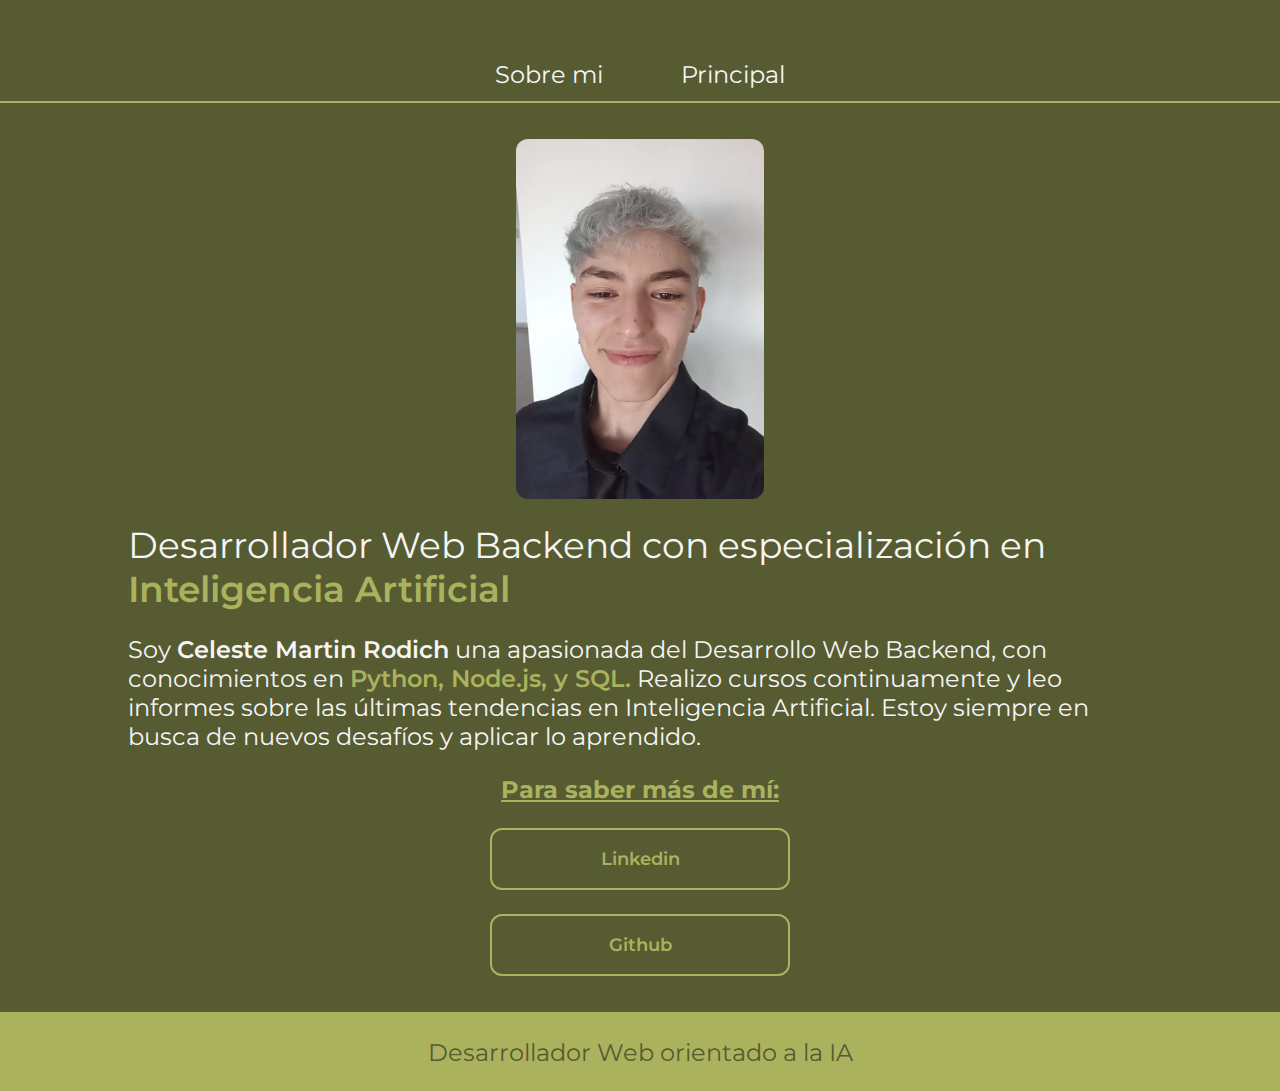
<file: index.html>
<!DOCTYPE html>
<html lang="en">
<head>
    <meta charset="UTF-8">
    <meta name="viewport" content="width=device-width, initial-scale=1.0">
    <link rel="stylesheet" href="styles.css">
    <link rel="preconnect" href="https://fonts.googleapis.com">
    <link rel="preconnect" href="https://fonts.gstatic.com" crossorigin>
    <link href="https://fonts.googleapis.com/css2?family=Montserrat:ital,wght@0,100..900;1,100..900&display=swap" rel="stylesheet">
    <title>Portafolio de Celeste</title>
</head>
<body>
    <header class="encabezado">
        <nav class="encabezado-principal">
            <a class="encabezado-links" href="sobre-mi.html">Sobre mi</a>
            <a class="encabezado-links" href="index.html">Principal</a>
        </nav>
    </header>
    <hr>
    <main class="cuerpo">
        <div class="cuerpo-principal">
            <h1 class="cuerpo-titulo">Desarrollador Web Backend con especialización en <strong class="parrafo-destacado-titulo">Inteligencia Artificial</strong></h1>
            <p class="cuerpo-parrafo">Soy <strong>Celeste Martin Rodich</strong> una apasionada del Desarrollo Web Backend, con conocimientos en <strong class="parrafo-destacado">Python, Node.js, y SQL.</strong> Realizo cursos continuamente y leo informes sobre las últimas tendencias en Inteligencia Artificial. Estoy siempre en busca de nuevos desafíos y aplicar lo aprendido.
            </p>
            <h2 class="cuerpo-subtitulo">Para saber más de mí:</h2>
            <a class="boton-redes" href="#">Linkedin</a>
            <a class="boton-redes" href="#">Github</a>
        </div>
        <img class="cuerpo-imagen" src="yo.jpeg" alt="Imagen mia">
    </main>
    <hr>
    <footer class="pie">
        <p class="pie-texto">Desarrollador Web orientado a la IA</p>
    </footer>
</body>
</html>
</file>
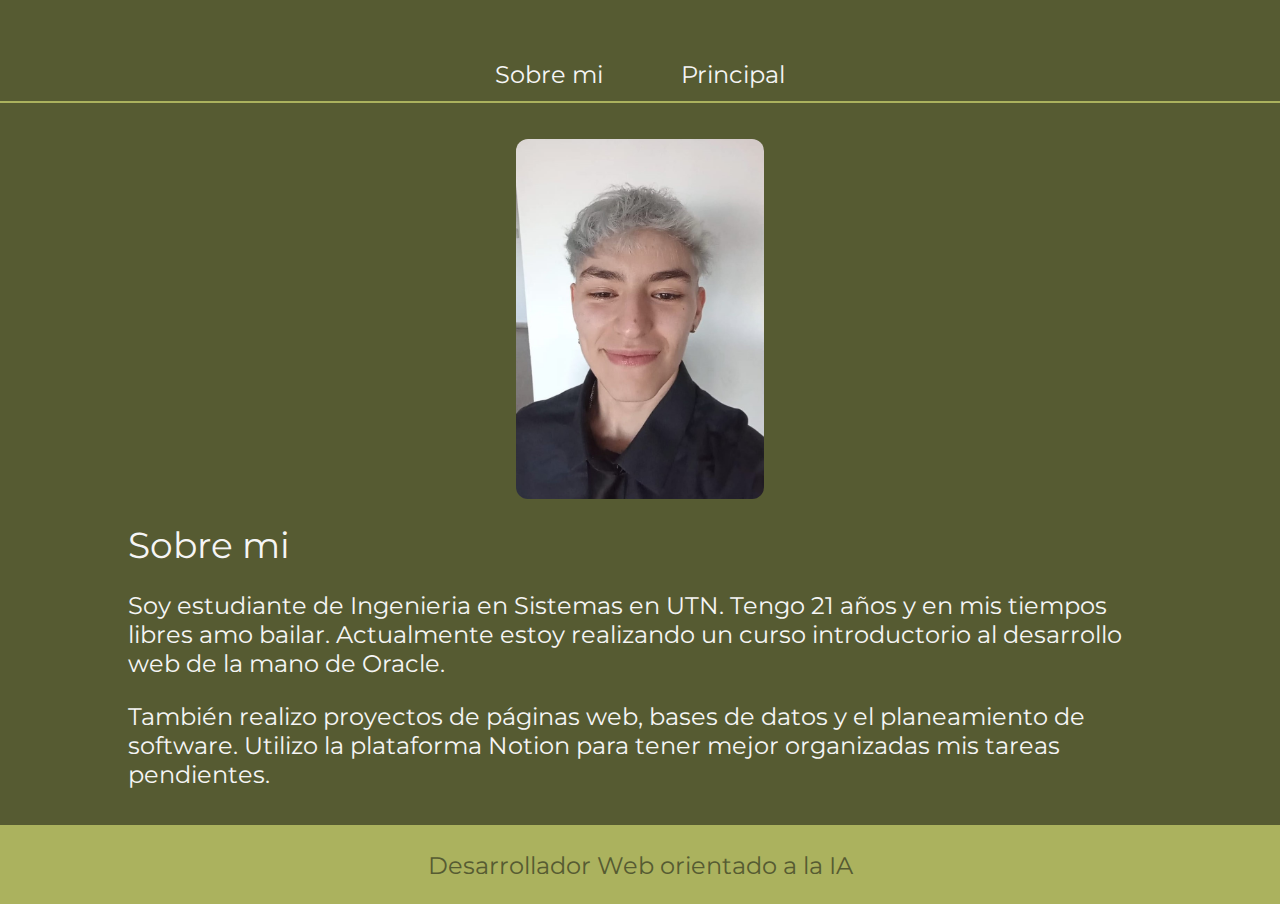
<file: sobre-mi.html>
<!DOCTYPE html>
<html lang="en">
<head>
    <meta charset="UTF-8">
    <meta name="viewport" content="width=device-width, initial-scale=1.0">
    <link rel="stylesheet" href="styles.css">
    <link rel="preconnect" href="https://fonts.googleapis.com">
    <link rel="preconnect" href="https://fonts.gstatic.com" crossorigin>
    <link href="https://fonts.googleapis.com/css2?family=Montserrat:ital,wght@0,100..900;1,100..900&display=swap" rel="stylesheet">
    <title>Portafolio de Celeste</title>
</head>
<body>
    <header class="encabezado">
        <nav class="encabezado-principal">
            <a class="encabezado-links" href="sobre-mi.html">Sobre mi</a>
            <a class="encabezado-links" href="index.html">Principal</a>
        </nav>
    </header>
    <hr>

    <main class="cuerpo">
        <div class="cuerpo-principal">
            <h1 class="cuerpo-titulo">Sobre mi</h1>
            <p class="cuerpo-parrafo">Soy estudiante de Ingenieria en Sistemas en UTN. Tengo 21 años y en mis tiempos libres amo bailar. Actualmente estoy realizando un curso introductorio al desarrollo web de la mano de Oracle.</p>
            <p class="cuerpo-parrafo">También realizo proyectos de páginas web, bases de datos y el planeamiento de software. Utilizo la plataforma Notion para tener mejor organizadas mis tareas pendientes.</p>
        </div>
        <img class="cuerpo-imagen" src="yo.jpeg" alt="Una foto de mí">


    </main>

    <hr>
    <footer class="pie">
        <p class="pie-texto">Desarrollador Web orientado a la IA</p>
    </footer>
</body>
</html>
</file>
<file: styles.css>
/* colores
claro -> #565B32
oscuro -> #ABB25E */

*{
    margin: 0;
    padding: 0;
    box-sizing: border-box;
    font-family: 'Montserrat', sans-serif;
    font-size: 12px;
}
a{
    text-decoration: none;
}
hr{
    border: 1px solid #ABB25E;
}

body{
    background-color: #565B32;
    color: #F5F5F5;
}

.encabezado{
    padding: 2rem 0 1rem 12rem;
}
.encabezado-principal{
    display: flex;
    gap: 3rem;
}
.encabezado-links{
    font-size: 2rem;
    color: #F5F5F5;
    font-weight: 400;
}
.encabezado-links:hover{
    opacity: .6;
}


.cuerpo{
    max-width: 80vw;
    margin: 0 auto 3rem auto;
    padding-top: 3rem;
    display: flex;
    gap: 2rem;
    align-items: center;
}
.cuerpo-principal{
    display: flex;
    flex-direction: column;
    gap: 2rem;
}
.cuerpo-titulo{
    font-size: 3rem;
    font-weight: 400;
}
.cuerpo-parrafo{
    font-size: 2rem;
}
strong{
    font-weight: 600;
    font-size: 2rem;
}
.parrafo-destacado{
    color: #ABB25E;
    font-size: 2rem;
}
.parrafo-destacado-titulo{
    color: #ABB25E;
    font-size: 3rem;
}
.cuerpo-subtitulo{
    color: #ABB25E;
    text-decoration: underline;
    font-size: 2rem;
    margin: auto;
}
.boton-redes{
    padding: 1.5rem;
    width: 300px;
    margin: auto;
    background-color: #565B32;
    border: 2px solid #ABB25E;
    color: #ABB25E;
    font-size: 1.5rem;
    font-weight: 600;
    text-align: center;
    border-radius: 1rem;
}
.boton-redes:hover{
    opacity: .5;
}
.cuerpo-imagen{
    border-radius: 1rem;
    max-width: 45vh;
}

.pie{
    background-color: #ABB25E;
    padding: 2rem;
    text-align: center;
}
.pie-texto{
    font-size: 2rem;
    color: #565B32;
}

@media ( max-width:1300px) {
    .encabezado{
        padding: 5rem 0 1rem 0;
    }
    .encabezado-principal{
        justify-content: center;
        gap: 6.5rem;
    }

    .cuerpo{
        flex-direction: column-reverse;
    }

    .cuerpo-imagen{
        border-radius: 1rem;
        max-height: 40vh;
    }
}
</file>
